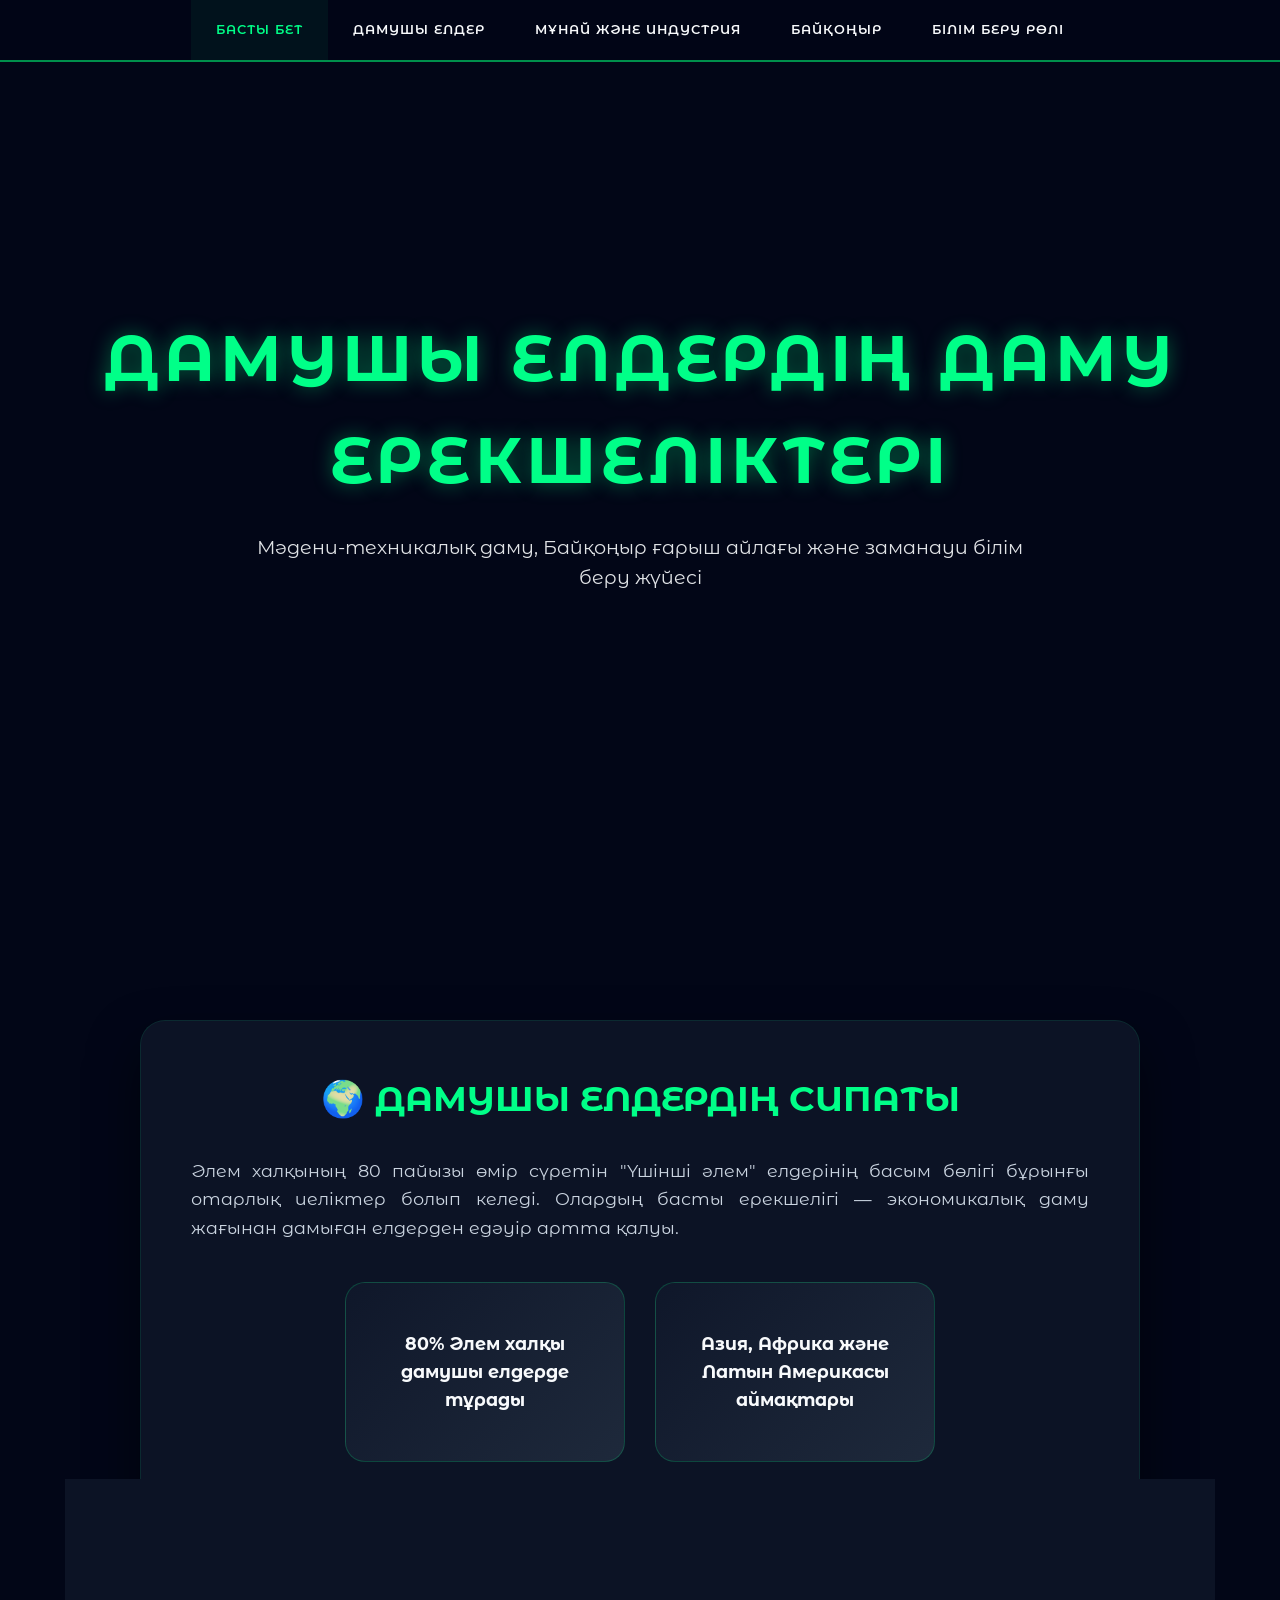
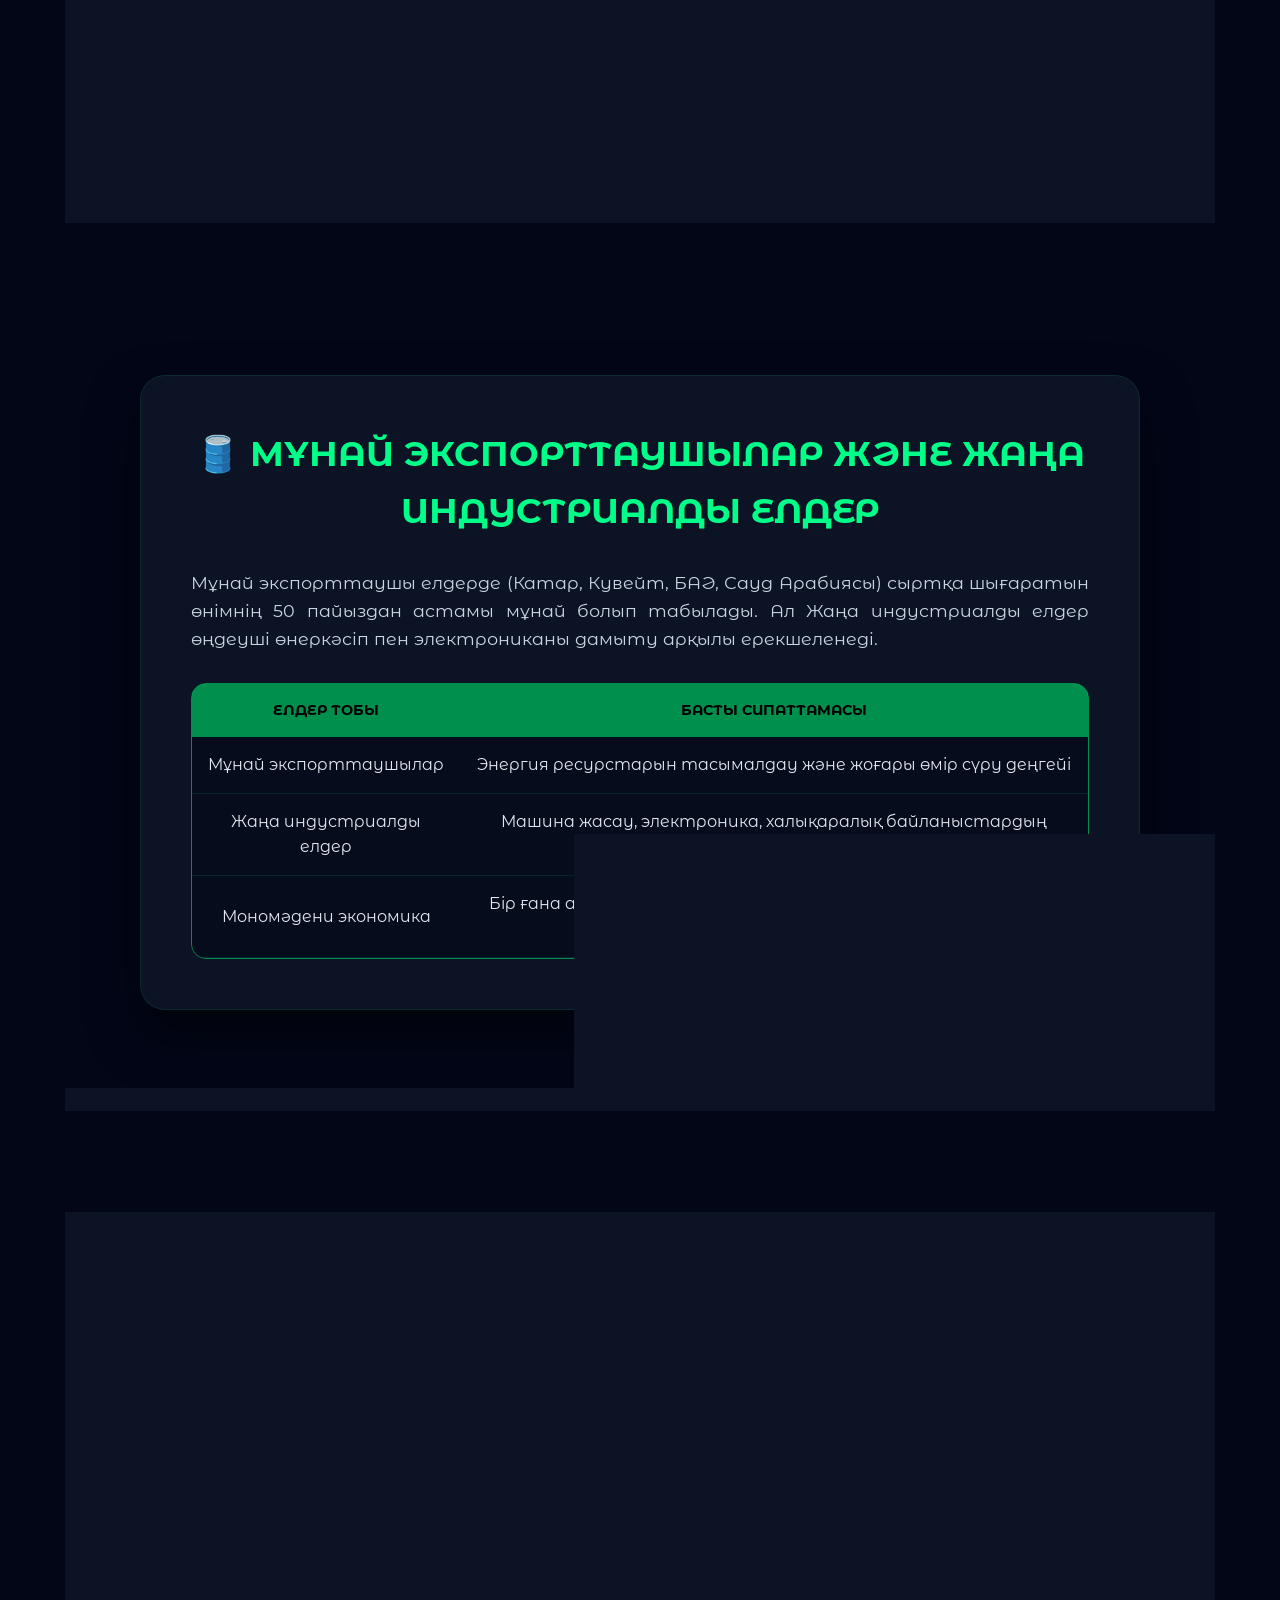
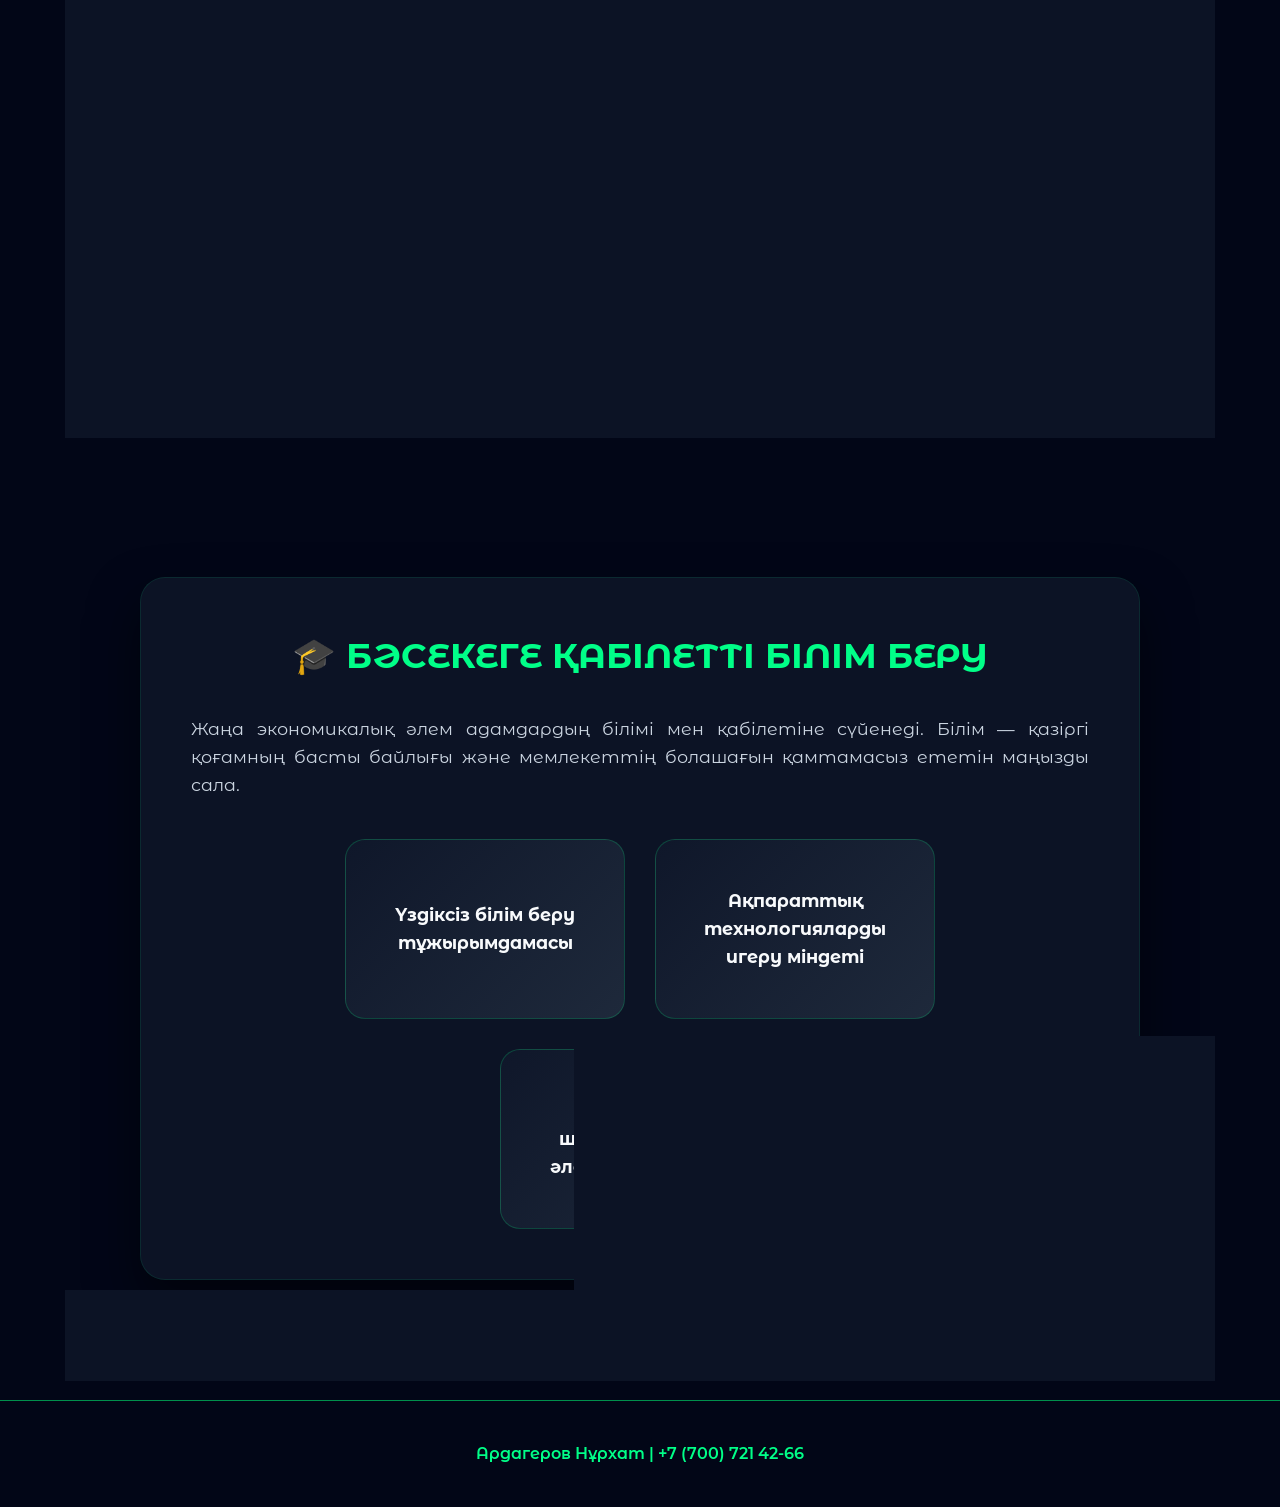
<file: index.html>
<!DOCTYPE html>
<html lang="kk">
<head>
    <meta charset="UTF-8">
    <meta name="viewport" content="width=device-width, initial-scale=1.0">
    <title>Дамушы елдер және Ғарыш технологиялары</title>
    <link rel="stylesheet" href="style.css">
</head>
    <!--  Будете копировать, напишите мне pls +7 700 721 42-66 -->
<body>
    <nav id="mainNav">
        <a href="#home">Басты бет</a>
        <a href="#developing">Дамушы елдер</a>
        <a href="#oil-industry">Мұнай және Индустрия</a>
        <a href="#baikonur">Байқоңыр</a>
        <a href="#education">Білім беру рөлі</a>
    </nav>

    <header id="home">
        <div class="overlay"></div>
        <div class="header-content">
            <h1>Дамушы елдердің даму ерекшеліктері</h1>
            <p>Мәдени-техникалық даму, Байқоңыр ғарыш айлағы және заманауи білім беру жүйесі</p>
        </div>
    </header>

    <main>
        <!-- Будете копировать, напишите мне pls +7 700 721 42-66 -->
        <section id="developing" class="bg1">
            <div class="content">
                <h2>🌍 Дамушы елдердің сипаты</h2>
                <p>Әлем халқының 80 пайызы өмір сүретін "Үшінші әлем" елдерінің басым бөлігі бұрынғы отарлық иеліктер болып келеді. Олардың басты ерекшелігі — экономикалық даму жағынан дамыған елдерден едәуір артта қалуы.</p>
                <div class="cards">
                    <div class="card fade-card">
                        <span>80% Әлем халқы дамушы елдерде тұрады</span>
                    </div>
                    <div class="card fade-card">
                        <span>Азия, Африка және Латын Америкасы аймақтары</span>
                    </div>
                    <div class="card fade-card">
                        <span>Отаршылдық салдарынан экономикалық деңгейдің төмендігі</span>
                    </div>
                </div>
            </div>
        </section>

        <!-- Будете копировать, напишите мне pls +7 700 721 42-66 -->
        <section id="oil-industry" class="bg2">
            <div class="content">
                <h2>🛢️ Мұнай экспорттаушылар және Жаңа индустриалды елдер</h2>
                <p>Мұнай экспорттаушы елдерде (Катар, Кувейт, БАӘ, Сауд Арабиясы) сыртқа шығаратын өнімнің 50 пайыздан астамы мұнай болып табылады. Ал Жаңа индустриалды елдер өңдеуші өнеркәсіп пен электрониканы дамыту арқылы ерекшеленеді.</p>
                <div class="table-container">
                    <table>
                        <tr style="background: #00ff88; color: #000;">
                            <th>Елдер тобы</th>
                            <th>Басты сипаттамасы</th>
                        </tr>
                        <tr>
                            <td>Мұнай экспорттаушылар</td>
                            <td>Энергия ресурстарын тасымалдау және жоғары өмір сүру деңгейі</td>
                        </tr>
                        <tr>
                            <td>Жаңа индустриалды елдер</td>
                            <td>Машина жасау, электроника, халықаралық байланыстардың белсенділігі</td>
                        </tr>
                        <tr>
                            <td>Мономәдени экономика</td>
                            <td>Бір ғана ауылшаруашылық дақылына тәуелділік (мыс: Эфиопия - кофе)</td>
                        </tr>
                    </table>
                </div>
            </div>
        </section>

        <!-- Будете копировать, напишите мне pls -->
        <section id="baikonur" class="bg3">
            <div class="content">
                <h2>🚀 Байқоңыр — Ғарыш қақпасы</h2>
                <p>1957 жылы 4 қазанда Байқоңырдан әлемдегі ең алғашқы жасанды серік ұшырылып, адамзаттың ғарышты игеру дәуірі басталды.</p>
                <div class="cards">
                    <div class="card fade-card" style="background: linear-gradient(135deg, #1a2a6c, #b21f1f);">
                        <span>1961 ж: Ю. Гагарин "Восток" кемесімен ұшты</span>
                    </div>
                    <div class="card fade-card" style="background: linear-gradient(135deg, #1a2a6c, #b21f1f);">
                        <span>1991 ж: Т. Әубәкіров — тұңғыш қазақ ғарышкері</span>
                    </div>
                    <div class="card fade-card" style="background: linear-gradient(135deg, #1a2a6c, #b21f1f);">
                        <span>Т. Мұсабаев — ғарышта 3 рет болған қазақ ғарышкері</span>
                    </div>
                </div>
            </div>
        </section>

        <!--  Будете копировать, напишите мне pls +7 700 721 42-66-->
        <section id="education" class="bg4">
            <div class="content">
                <h2>🎓 Бәсекеге қабілетті білім беру</h2>
                <p>Жаңа экономикалық әлем адамдардың білімі мен қабілетіне сүйенеді. Білім — қазіргі қоғамның басты байлығы және мемлекеттің болашағын қамтамасыз ететін маңызды сала.</p>
                <div class="cards">
                    <div class="card fade-card">
                        <span>Үздіксіз білім беру тұжырымдамасы</span>
                    </div>
                    <div class="card fade-card">
                        <span>Ақпараттық технологияларды игеру міндеті</span>
                    </div>
                    <div class="card fade-card">
                        <span>Тұлғаның шығармашылық әлеуетін дамыту</span>
                    </div>
                </div>
            </div>
        </section>
    </main>

    <footer>
        <p>Ардагеров Нұрхат | +7 (700) 721 42-66</p>
    </footer>

    <script src="script.js"></script>
</body>
</html>
</file>
<file: style.css>
/*  Будете копировать, напишите мне pls +7 700 721 42-66 */
@import url('https://fonts.googleapis.com/css2?family=Montserrat+Alternates:wght@300;400;600;700;800&display=swap');

:root {
    --nav-bg: rgba(2, 6, 23, 0.95);
    --content-bg: rgba(15, 23, 42, 0.8);
    --accent: #00ff88;         /*  Будете копировать, напишите мне pls +7 700 721 42-66 Будете копировать, напишите мне pls +7 700 721 42-66 */
    --accent-dark: #008f4c;    /* <!-- Будете копировать, напишите мне pls --> */
    --text-white: #f8fafc;
    --transition: all 0.4s cubic-bezier(0.4, 0, 0.2, 1);
}

* {
    box-sizing: border-box;
    margin: 0;
    padding: 0;
    font-family: "Montserrat Alternates", sans-serif;
}

html {
    scroll-behavior: smooth;
}

body {
    background: #020617;
    color: var(--text-white);
    overflow-x: hidden;
    line-height: 1.6;
}

/* <!-- Будете копировать, напишите мне pls -->  Будете копировать, напишите мне pls +7 700 721 42-66 */
nav#mainNav {
    position: fixed;
    top: 0;
    width: 100%;
    background: var(--nav-bg);
    backdrop-filter: blur(10px);
    display: flex;
    justify-content: center;
    z-index: 1000;
    border-bottom: 2px solid var(--accent-dark);
}

nav#mainNav a {
    color: var(--text-white);
    text-decoration: none;
    padding: 20px 25px;
    display: block;
    transition: var(--transition);
    font-weight: 600;
    font-size: 0.8rem;
    text-transform: uppercase;
    letter-spacing: 1px;
}

nav#mainNav a:hover,
nav#mainNav a.active {
    color: var(--accent);
    background: rgba(0, 255, 136, 0.05);
}

/*  Будете копировать, напишите мне pls +7 700 721 42-66 Будете копировать, напишите мне pls +7 700 721 42-66<!-- Будете копировать, напишите мне pls --> */
header#home {
    height: 100vh;
    background: linear-gradient(rgba(2, 6, 23, 0.8), rgba(2, 6, 23, 0.8)), 
                url('https://images.unsplash.com/photo-1451187580459-43490279c0fa?q=80&w=2000') center/cover no-repeat;
    display: flex;
    align-items: center;
    justify-content: center;
    position: relative;
}

.header-content {
    z-index: 2;
    text-align: center;
    padding: 20px;
}

.header-content h1 {
    font-size: clamp(2rem, 6vw, 4rem);
    margin-bottom: 20px;
    text-transform: uppercase;
    letter-spacing: 5px;
    color: var(--accent);
    text-shadow: 0 0 20px rgba(0, 255, 136, 0.4);
}

.header-content p {
    font-size: 1.2rem;
    max-width: 800px;
    margin: 0 auto;
    opacity: 0.9;
}

/*  Будете копировать, напишите мне pls +7 700 721 42-66 */
section {
    min-height: 100vh;
    display: flex;
    align-items: center;
    justify-content: center;
    padding: 120px 20px;
    background-attachment: fixed;
    background-size: cover;
    background-position: center;
}

/* <!-- Будете копировать, напишите мне pls --> */
.bg1 { background-image: linear-gradient(rgba(2, 6, 23, 0.9), rgba(2, 6, 23, 0.9)), url('https://images.unsplash.com/photo-1526772662000-3f88f10405ff?q=80&w=2000'); } /* Дамушы әлем */
.bg2 { background-image: linear-gradient(rgba(2, 6, 23, 0.9), rgba(2, 6, 23, 0.9)), url('https://images.unsplash.com/photo-1518709268805-4e9042af9f23?q=80&w=2000'); } /* Мұнай өндірісі */
.bg3 { background-image: linear-gradient(rgba(2, 6, 23, 0.9), rgba(2, 6, 23, 0.9)), url('https://images.unsplash.com/photo-1446776811953-b23d57bd21aa?q=80&w=2000'); } /* Ғарыш/Байқоңыр */
.bg4 { background-image: linear-gradient(rgba(2, 6, 23, 0.9), rgba(2, 6, 23, 0.9)), url('https://images.unsplash.com/photo-1509062522246-3755977927d7?q=80&w=2000'); } /* Білім беру */
.content {
    background: var(--content-bg);
    padding: 50px;
    border-radius: 25px;
    max-width: 1000px;
    width: 100%;
    backdrop-filter: blur(15px);
    border: 1px solid rgba(0, 255, 136, 0.1);
    box-shadow: 0 25px 50px rgba(0, 0, 0, 0.5);
    text-align: center;
}

section h2 {
    font-size: 2.2rem;
    margin-bottom: 30px;
    color: var(--accent);
    text-transform: uppercase;
}

section p {
    font-size: 1.1rem;
    margin-bottom: 30px;
    text-align: justify;
    color: #cbd5e1;
}

/* <!-- Будете копировать, напишите мне pls --> */
.cards {
    display: flex;
    justify-content: center;
    flex-wrap: wrap;
    gap: 30px;
    margin-top: 40px;
}

.card {
    width: 280px;
    height: 180px;
    border-radius: 20px;
    background: linear-gradient(135deg, #0f172a, #1e293b);
    display: flex;
    align-items: center;
    justify-content: center;
    padding: 20px;
    border: 1px solid rgba(0, 255, 136, 0.2);
    transition: var(--transition);
    opacity: 0;
    transform: translateY(40px);
}

.card.show {
    opacity: 1;
    transform: translateY(0);
}

.card:hover {
    transform: translateY(-10px) scale(1.05);
    border-color: var(--accent);
    box-shadow: 0 10px 30px rgba(0, 255, 136, 0.2);
}

.card span {
    font-weight: 700;
    font-size: 1.1rem;
    color: var(--text-white);
    text-align: center;
}

/* <!-- Будете копировать, напишите мне pls --> */
.table-container {
    margin-top: 30px;
    border-radius: 15px;
    overflow: hidden;
    border: 1px solid var(--accent-dark);
}

table {
    width: 100%;
    border-collapse: collapse;
    background: rgba(2, 6, 23, 0.5);
}

table th {
    background: var(--accent-dark);
    color: #000;
    padding: 15px;
    text-transform: uppercase;
    font-size: 0.9rem;
}

table td {
    padding: 15px;
    border-bottom: 1px solid rgba(0, 255, 136, 0.1);
    color: #e2e8f0;
}

/* <!-- Будете копировать, напишите мне pls --> */
footer {
    background: #020617;
    padding: 40px;
    text-align: center;
    border-top: 1px solid var(--accent-dark);
    color: var(--accent);
    font-weight: 600;
}

/*  Будете копировать, напишите мне pls +7 700 721 42-66 */
@media (max-width: 768px) {
    nav#mainNav { flex-wrap: wrap; }
    nav#mainNav a { padding: 12px 10px; font-size: 0.65rem; }
    .content { padding: 30px 20px; }
    .card { width: 100%; height: 140px; }
}
</file>
